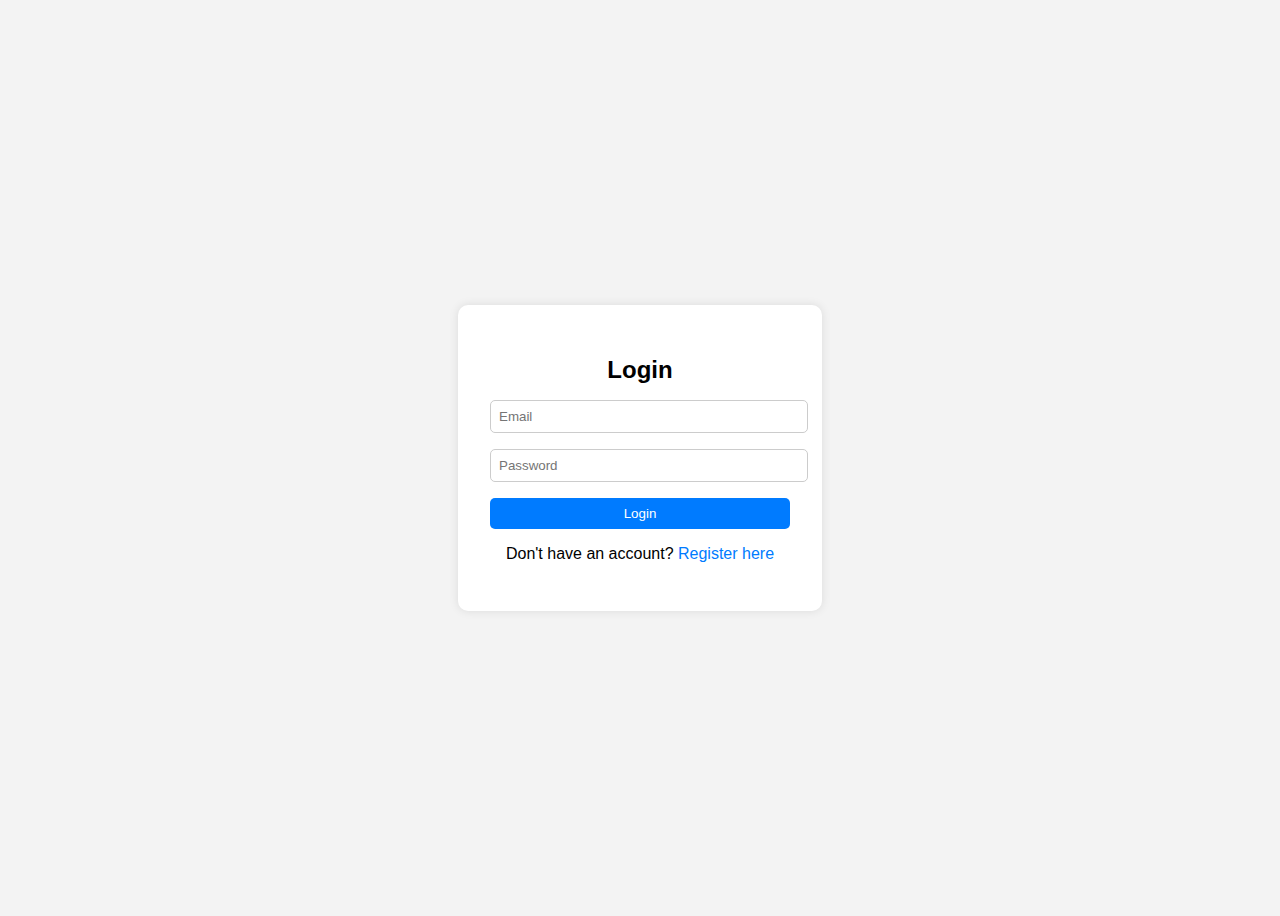
<file: SpringAuthApp-frontend/index.html>
<!DOCTYPE html>
<html lang="en">
<head>
  <meta charset="UTF-8">
  <title>Login - SpringAuthApp</title>
  <link rel="stylesheet" href="style.css">
</head>
<body>
  <div class="container">
    <h2>Login</h2>
    <form id="loginForm">
      <input type="text" id="email" placeholder="Email" required>
      <input type="password" id="password" placeholder="Password" required>
      <button type="submit">Login</button>
    </form>
    <p>Don't have an account? <a href="register.html">Register here</a></p>
    <div id="loginResult"></div>
  </div>

  <script>
    const form = document.getElementById('loginForm');
form.addEventListener('submit', async (e) => {
  e.preventDefault();
  const email = document.getElementById('email').value;
  const password = document.getElementById('password').value;

  const response = await fetch('http://localhost:8080/api/auth/login', {
    method: 'POST',
    headers: { 'Content-Type': 'application/json' },
    body: JSON.stringify({ email, password })  // send email key, not username
  });

  const result = await response.text();
  document.getElementById('loginResult').innerText = result;
});
  </script>
</body>
</html>
</file>
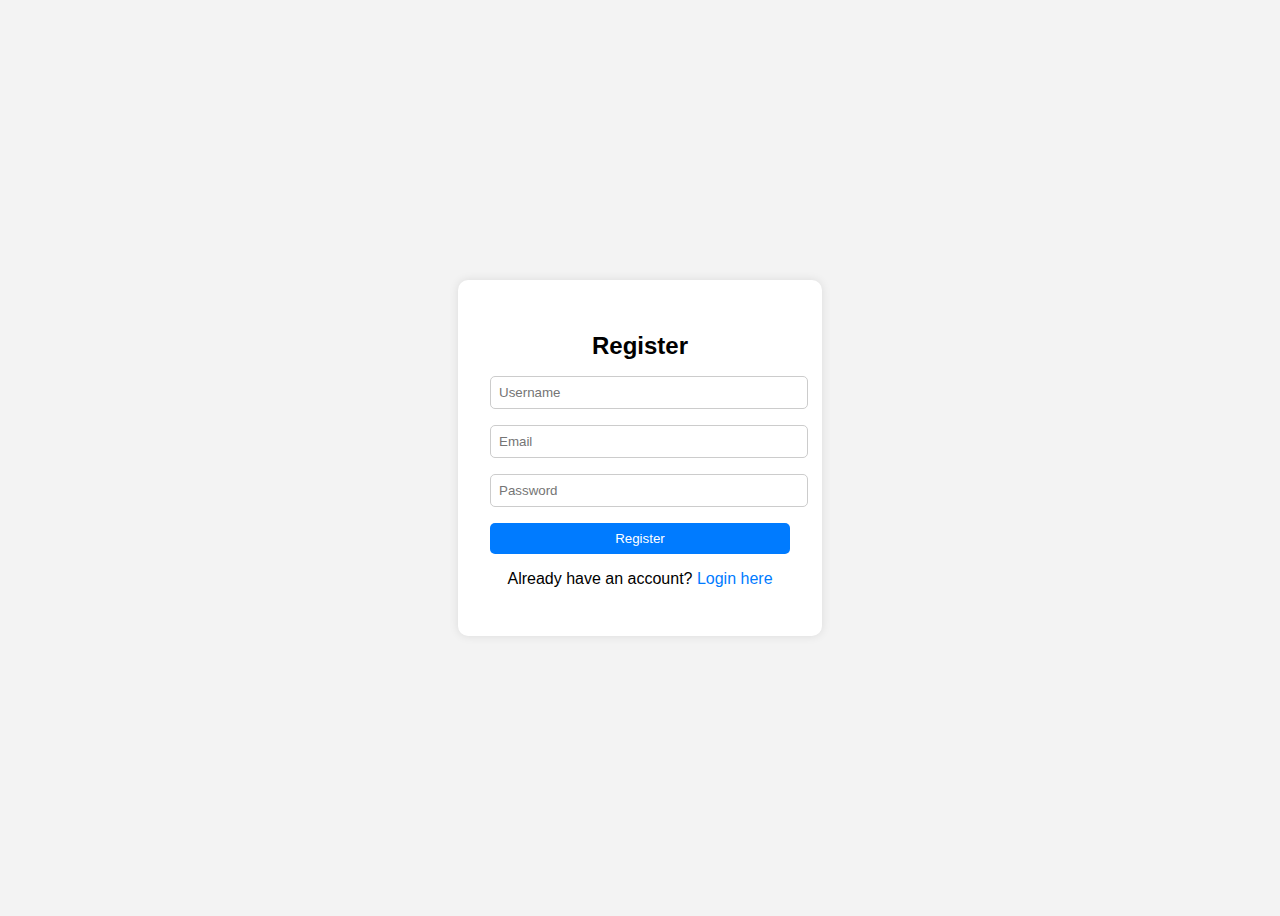
<file: SpringAuthApp-frontend/register.html>
<!DOCTYPE html>
<html lang="en">
<head>
  <meta charset="UTF-8" />
  <title>Register - SpringAuthApp</title>
  <link rel="stylesheet" href="style.css" />
</head>
<body>
  <div class="container">
    <h2>Register</h2>
    <form id="registerForm">
      <input type="text" id="username" placeholder="Username" required />
      <input type="email" id="email" placeholder="Email" required />
      <input type="password" id="password" placeholder="Password" required />
      <button type="submit">Register</button>
    </form>
    <p>Already have an account? <a href="index.html">Login here</a></p>
    <div id="registerResult"></div>
  </div>

  <script>
    document.getElementById('registerForm').addEventListener('submit', async (e) => {
      e.preventDefault();

      const username = document.getElementById('username').value;
      const email = document.getElementById('email').value;
      const password = document.getElementById('password').value;

      const response = await fetch('http://localhost:8080/api/auth/register', {
        method: 'POST',
        headers: { 'Content-Type': 'application/json' },
        body: JSON.stringify({ username, email, password }),
      });

      const result = await response.text();

      document.getElementById('registerResult').innerText = result;
    });
  </script>
</body>
</html>
</file>
<file: SpringAuthApp-frontend/style.css>
body {
  font-family: Arial, sans-serif;
  background-color: #f3f3f3;
  display: flex;
  justify-content: center;
  align-items: center;
  height: 100vh;
}

.container {
  background-color: white;
  padding: 2rem;
  border-radius: 10px;
  box-shadow: 0 0 10px rgba(0, 0, 0, 0.1);
  width: 300px;
}

h2 {
  text-align: center;
  margin-bottom: 1rem;
}

form input {
  display: block;
  width: 100%;
  padding: 0.5rem;
  margin-bottom: 1rem;
  border: 1px solid #ccc;
  border-radius: 5px;
}

button {
  width: 100%;
  padding: 0.5rem;
  background-color: #007bff;
  color: white;
  border: none;
  border-radius: 5px;
  cursor: pointer;
}

button:hover {
  background-color: #0056b3;
}

p {
  text-align: center;
  margin-top: 1rem;
}

a {
  color: #007bff;
  text-decoration: none;
}

a:hover {
  text-decoration: underline;
}
</file>
